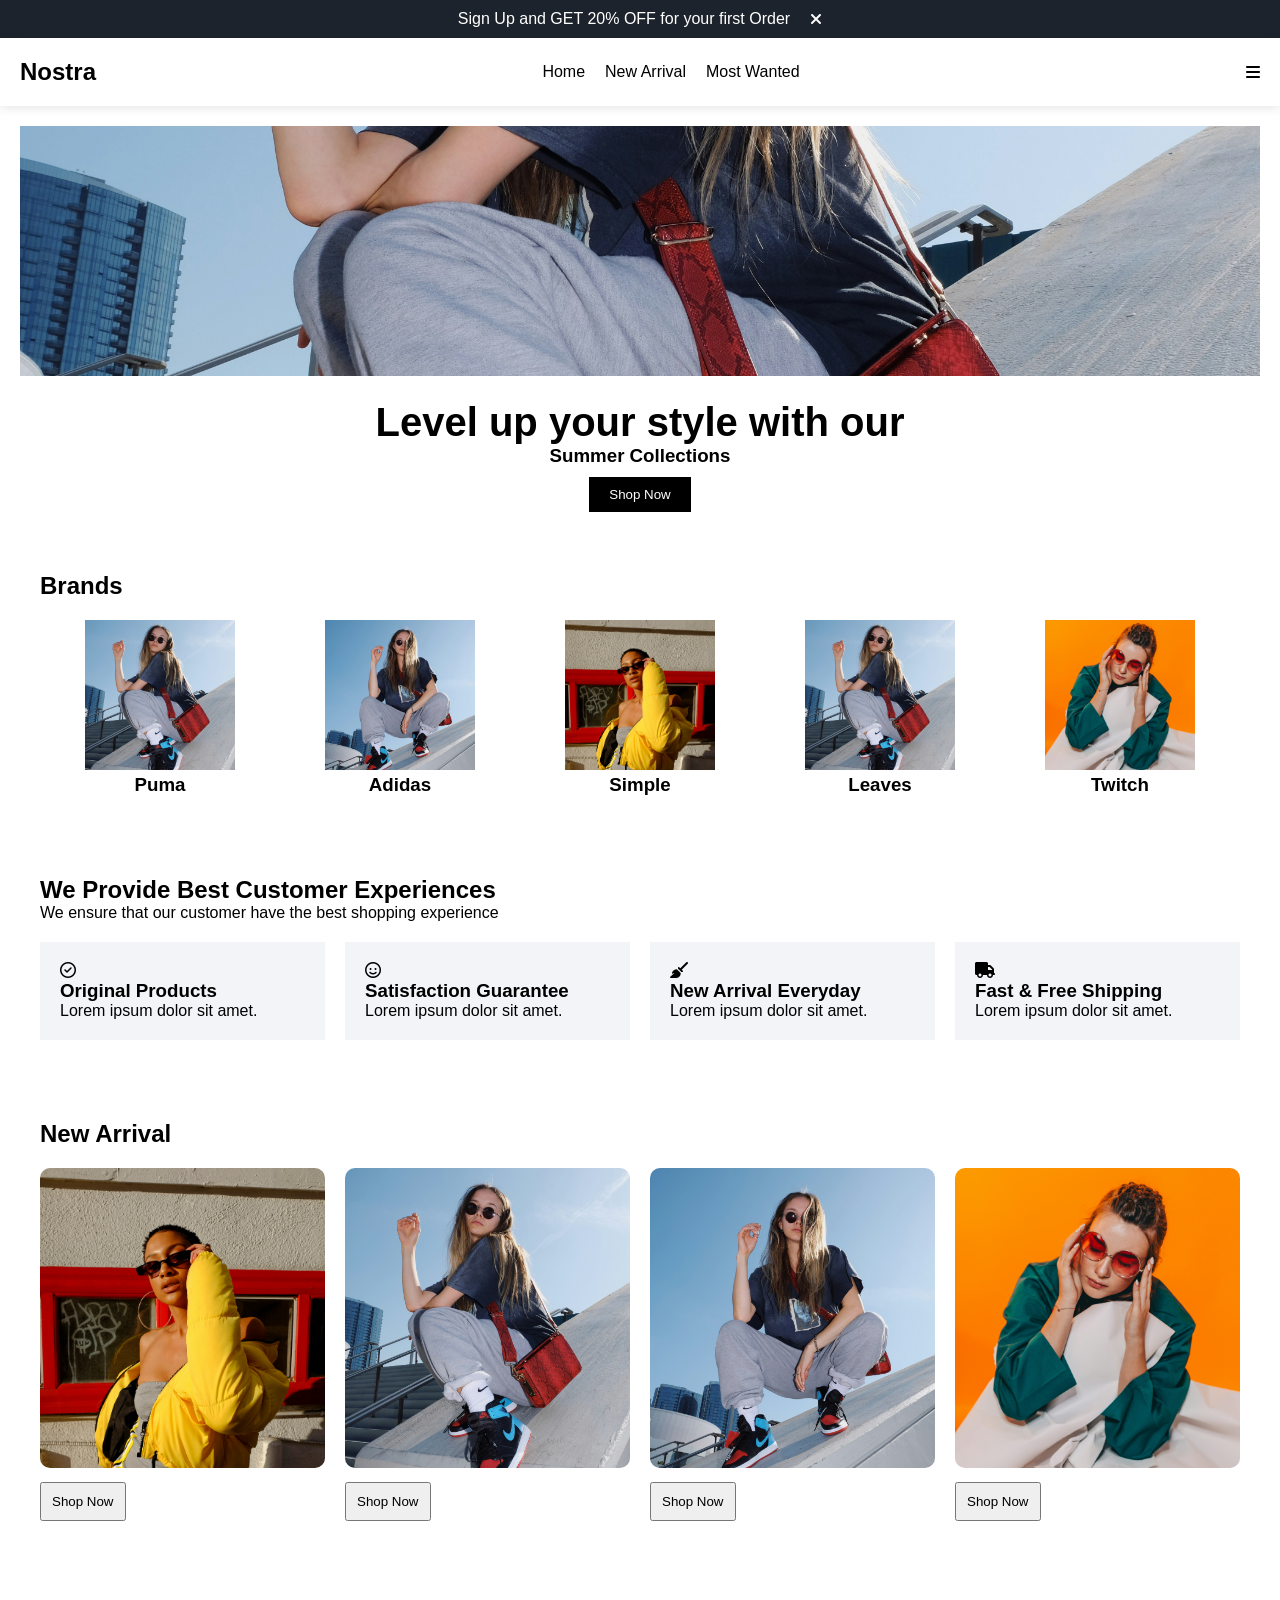
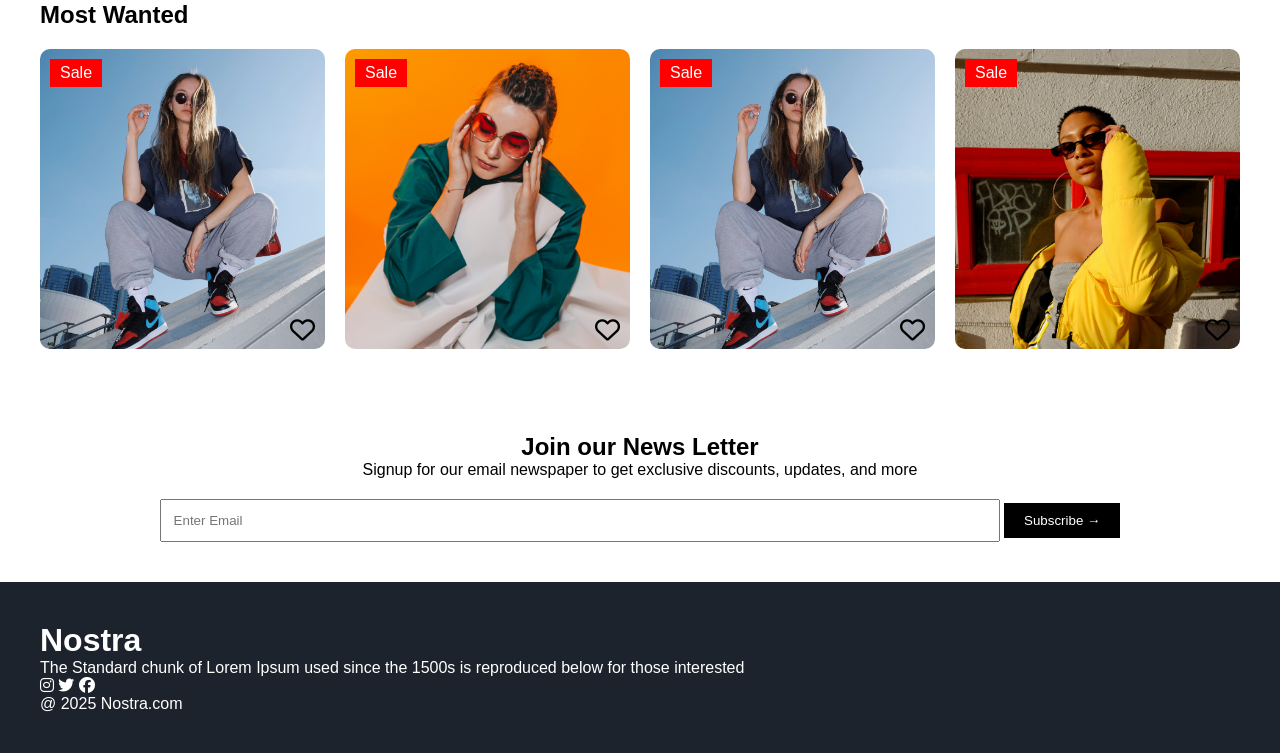
<file: index.html>
<!DOCTYPE html>
<html lang="en">
<head>
    <meta charset="UTF-8">
    <meta name="viewport" content="width=device-width, initial-scale=1.0">
    <title>Nostra</title>

    <link rel="stylesheet" href="nostra.css">

    <!-- Font Awesome -->
    <link rel="stylesheet"
    href="https://cdnjs.cloudflare.com/ajax/libs/font-awesome/6.5.1/css/all.min.css">
    <link rel="stylesheet"
href="https://cdnjs.cloudflare.com/ajax/libs/font-awesome/6.5.1/css/all.min.css">
</head>

<body>

    <!-- Offer Banner -->

    <div class="offer-bar" id="offer-bar">
        <p>Sign Up and GET 20% OFF for your first Order</p>
        <i class="fa-solid fa-xmark" id="close-btn"></i>
    </div>


    <!-- Navbar -->

    <nav class="navbar">
        

        <h1>Nostra</h1>

        <div class="nav-links">
            <a href="index.html">Home</a>
            <a href="#new-arrival">New Arrival</a>
            <a href="#most-wanted">Most Wanted</a>
            
        </div>

        <i class="fa-solid fa-bars menu-icon" id="menu-btn"></i>

    </nav>


    <!-- Side Navbar -->

    <div class="side-navbar" id="side-nav">

        <i class="fa-solid fa-xmark close-nav" id="close-nav"></i>

        <a href="index.html">Home</a>
        <a href="#new-arrival">New Arrival</a>
        <a href="#most-wanted">Most Wanted</a>
        

    </div>


    <!-- Hero Section -->

    <section class="hero">


        <img src="p1.jpg" id="slider">

        

        <div class="hero-content">
            <h1>Level up your style with our</h1>
            <h3>Summer Collections</h3>
            <button>Shop Now</button>
        </div>

    </section>


    <!-- Brands -->

    <section class="brands">

        <h2>Brands</h2>

        <div class="brand-container">


    <div>
        <img src="p1.jpg" width="60">
        <h3>Puma</h3>
    </div>

    <div>
        <img src="p2.jpg" width="60">
        <h3>Adidas</h3>
    </div>

    <div>
        <img src="p3.jpg" width="60">
        <h3>Simple</h3>
    </div>

    <div>
        <img src="p1.jpg" width="60">
        <h3>Leaves</h3>
    </div>

    <div>
        <img src="p4.jpg" width="60">
        <h3>Twitch</h3>
    </div>



    </div>

    </section>


    <!-- Customer Experience -->

    <section class="experience">

        <div class="experience-title">

            <h2>We Provide Best Customer Experiences</h2>

            <p>
                We ensure that our customer have the best shopping experience
            </p>

        </div>

        <div class="experience-boxes">

            <div class="box">
                <i class="fa-regular fa-circle-check"></i>
                <h3>Original Products</h3>
                <p>Lorem ipsum dolor sit amet.</p>
            </div>

            <div class="box">
                <i class="fa-regular fa-face-smile"></i>
                <h3>Satisfaction Guarantee</h3>
                <p>Lorem ipsum dolor sit amet.</p>
            </div>

            <div class="box">
                <i class="fa-solid fa-broom"></i>
                <h3>New Arrival Everyday</h3>
                <p>Lorem ipsum dolor sit amet.</p>
            </div>

            <div class="box">
                <i class="fa-solid fa-truck"></i>
                <h3>Fast & Free Shipping</h3>
                <p>Lorem ipsum dolor sit amet.</p>
            </div>

        </div>

    </section>


    <!-- New Arrival -->

    <section id="new-arrival" class="products">

        <h2>New Arrival</h2>

        <div class="product-container">

            <div class="product-card">
                <img src="p3.jpg">
                <button>Shop Now</button>
            </div>

            <div class="product-card">
                <img src="p1.jpg">
                <button>Shop Now</button>
            </div>

            <div class="product-card">
                <img src="p2.jpg">
                <button>Shop Now</button>
            </div>

            <div class="product-card">
                <img src="p4.jpg">
                <button>Shop Now</button>
            </div>

        </div>

    </section>


    <!-- Most Wanted -->

    <section id="most-wanted" class="most-wanted">

        <h2>Most Wanted</h2>

        <div class="product-container">

            <div class="wanted-card">
                <span class="sale">Sale</span>

                <img src="p2.jpg">

                <i class="fa-regular fa-heart heart"></i>
            </div>

            <div class="wanted-card">
                <span class="sale">Sale</span>

                <img src="p4.jpg">

                <i class="fa-regular fa-heart heart"></i>
            </div>

            <div class="wanted-card">
                <span class="sale">Sale</span>

                <img src="p2.jpg">

                <i class="fa-regular fa-heart heart"></i>
            </div>

            <div class="wanted-card">
                <span class="sale">Sale</span>

                <img src="p3.jpg">

                <i class="fa-regular fa-heart heart"></i>
            </div>

        </div>

    </section>


    <!-- Newsletter -->

    <section class="newsletter">

        <h1>Join our News Letter</h1>

        <p>
            Signup for our email newspaper to get exclusive discounts,
            updates, and more
        </p>

        <input type="email" id="email" placeholder="Enter Email">

<button id="subscribe-btn">
Subscribe →
</button>

    </section>


    <!-- Footer -->

    <footer>

        <h1>Nostra</h1>

        <p>
            The Standard chunk of Lorem Ipsum used since the 1500s
            is reproduced below for those interested
        </p>

        <div class="social-icons">

            <i class="fa-brands fa-instagram"></i>

            <i class="fa-brands fa-twitter"></i>

            <i class="fa-brands fa-facebook"></i>

        </div>

        <p>@ 2025 Nostra.com</p>

    </footer>


    <script src="nos.js"></script>

</body>
</html>
</file>
<file: nostra.css>
*{
margin:0;
padding:0;
box-sizing:border-box;
font-family:Arial,sans-serif;
}

body{
background:#fff;
}

.offer-bar{
background:#1D232C;
color:white;
padding:10px;
display:flex;
justify-content:center;
gap:20px;
align-items:center;

}

.offer-bar i{
cursor:pointer;
}

.navbar{
display:flex;
justify-content:space-between;
align-items:center;
padding:20px;
box-shadow:0 2px 10px rgba(0,0,0,0.1);
}

.nav-links{
display:flex;
gap:20px;
}

.nav-links a{
text-decoration:none;
color:black;
}

.menu-icon{
display:none;
cursor:pointer;
}

.side-navbar{
position:fixed;
top:0;
right:-250px;
width:250px;
height:100%;
background:#1D232C;
color:white;
padding:20px;
transition:0.5s;
z-index:1000;
}

.side-navbar a{
display:block;
color:white;
text-decoration:none;
margin-top:20px;
}

.close-nav{
display:block;
text-align:right;
font-size:25px;
cursor:pointer;
}

.hero{
text-align:center;
padding:20px;
}

.hero img{
width:100%;
height:250px;
object-fit:cover;
}

.hero-content{
margin-top:20px;
}

.hero-content h1{
font-size:40px;
}

.hero-content button{
padding:10px 20px;
background:black;
color:white;
border:none;
margin-top:10px;
}

.brands,
.experience,
.products,
.most-wanted,
.newsletter{
padding:40px;

}

.brand-container{
display:flex;
justify-content:space-around;



flex-wrap:wrap;
margin-top:20px;
text-align: center;
}

.brand-container img{
    object-fit: cover;
    width: 150px;
    height: 150px;
    


}


.experience-boxes{
display:grid;
grid-template-columns:repeat(auto-fit,minmax(200px,1fr));
gap:20px;
margin-top:20px;
}

.box{
background:#F2F4F7;
padding:20px;
}

.product-container{
display:grid;
grid-template-columns:repeat(auto-fit,minmax(220px,1fr));
gap:20px;
margin-top:20px;
}

.product-card img,
.wanted-card img{
width:100%;
height:300px;
object-fit:cover;
border-radius:10px;
}

.product-card button{
margin-top:10px;
padding:10px;
}

.wanted-card{
position:relative;
}

.sale{
position:absolute;
top:10px;
left:10px;
background:red;
color:white;
padding:5px 10px;
}

.heart{
position:absolute;
bottom:10px;
right:10px;
font-size:25px;
cursor:pointer;
}

.liked{
color:red;
}

.newsletter{
text-align:center;
}

.newsletter input{
width:70%;
padding:12px;
margin-top:20px;
}

.newsletter button{
padding:10px 20px;
background:black;
color:white;
border:none;
margin-top:15px;
}

footer{
background:#1D232C;
color:white;
padding:40px;
}

.contact-container{
width:80%;
max-width:600px;
margin:50px auto;
}

.contact-container form{
display:flex;
flex-direction:column;
gap:15px;
}

.contact-container input,
.contact-container textarea{
padding:12px;
}

.contact-container button{
padding:12px;
background:black;
color:white;
border:none;
}

@media(max-width:768px){

.nav-links{
    display:none;
}

.menu-icon{
    display:block;
    font-size:25px;
}

.hero img{
    height:250px;
}

.hero-content h1{
    font-size:25px;
}

.newsletter input{
    width:100%;
}
}
</file>
